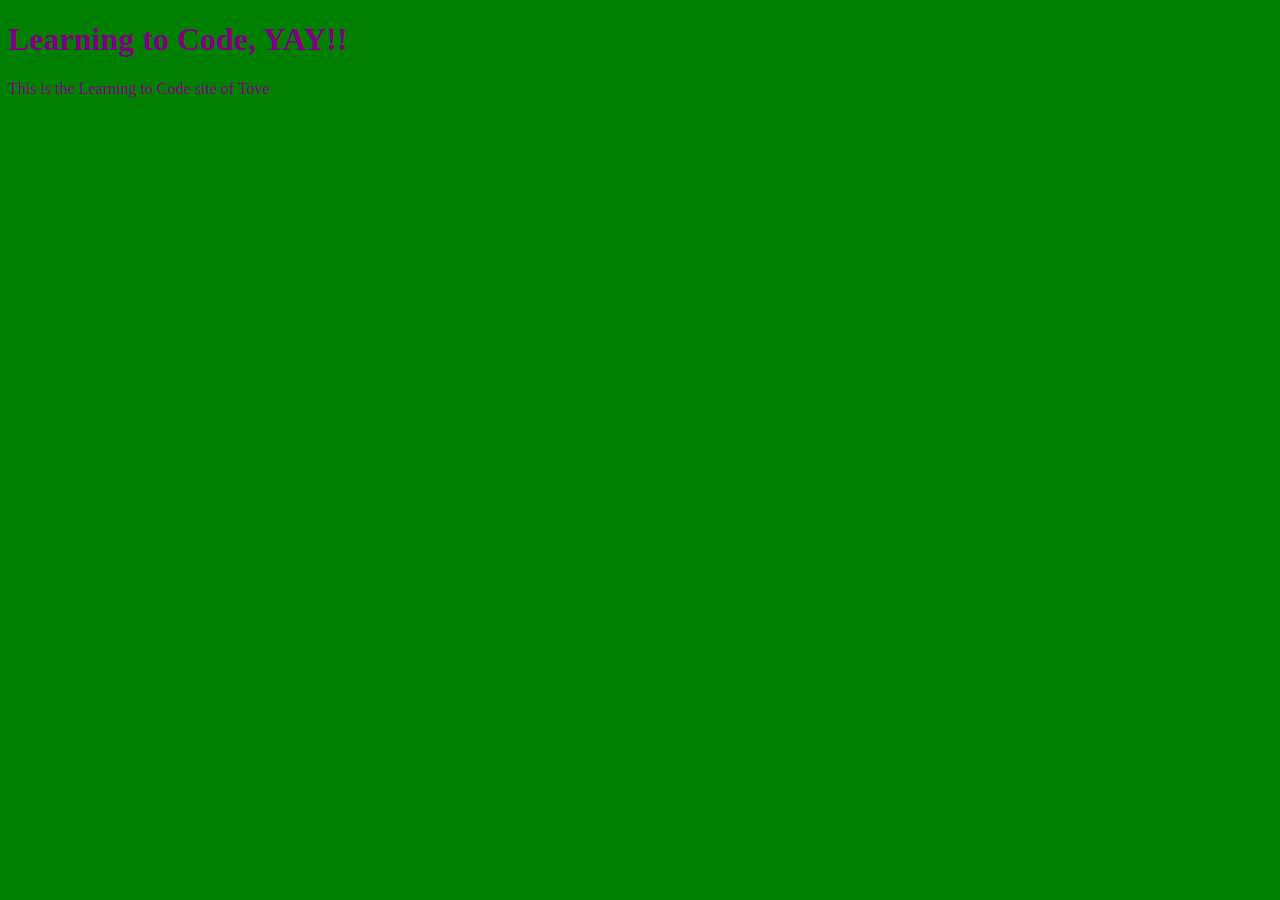
<file: index.html>
<!DOCTYPE html>
<html>
<head>
	<title>Learning to Code, YAY!!</title>
	<link rel="stylesheet" type="text/css" href="css/style.css">
</head>
<body>
<h1>Learning to Code, YAY!!</h1>
<p>This is the Learning to Code site of Tove</p>
</body>
</html>
</file>
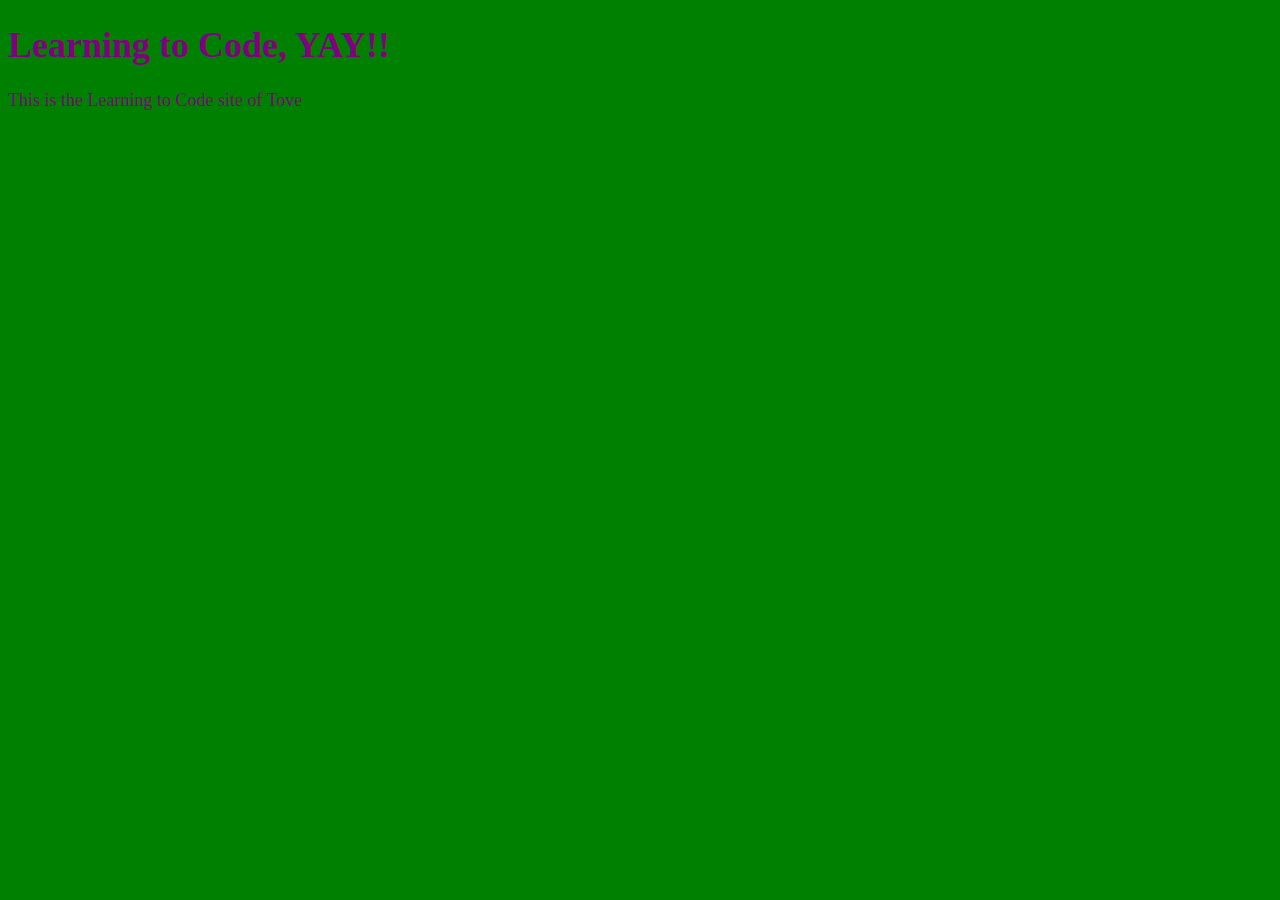
<file: unit1/index.html>
<!DOCTYPE html>
<html>
<head>
	<title>Learning to Code, YAY!!</title>
	<link rel="stylesheet" type="text/css" href="css/style.css">
</head>
<body>
	<h1>Learning to Code, YAY!!</h1>
	<p>This is the Learning to Code site of Tove</p>
</body>
</html>
</file>
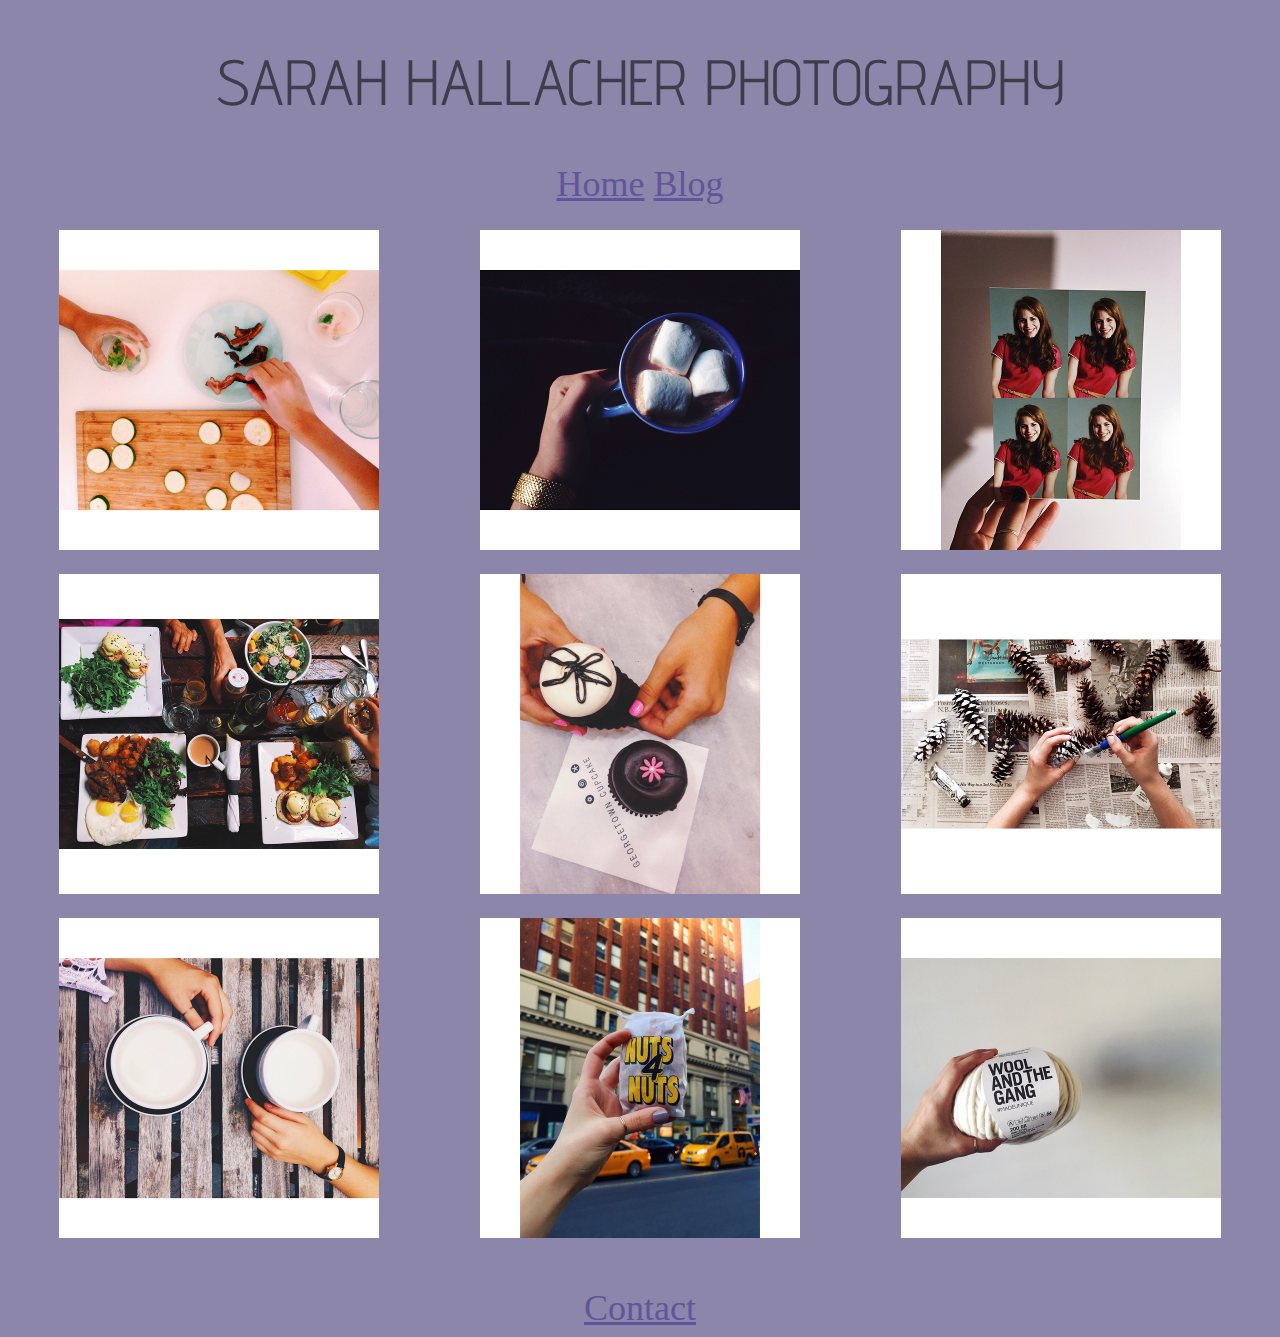
<file: unit_6/index.html>
<!DOCTYPE html>
<html>
<head>
	<title>Sarah Hallacher Photography</title>
	<link rel="stylesheet" type="text/css" href="css/style.css">
	<link href='https://fonts.googleapis.com/css?family=Advent+Pro:400,300' rel='stylesheet' type='text/css'>
</head>

<body>
	<header>
		<h1>Sarah Hallacher Photography</h1>

		<nav>
			<a href="http://tc50.github.io/unit_6/">Home</a>
			<a href="http://tc50.github.io/unit_6/indexblog.html">Blog</a>
		</nav>
	</header>

	<section id="gallery">
    	<div class="photos">
      		 <img src="images/bacon.jpg" alt="Bacon">
		     <img src="images/brunch.jpg" alt="Brunch">
		     <img src="images/chai.jpg" alt="Chai">
    	</div>
    
    	<div class="photos">
		     <img src="images/cocoa.jpg" alt="Cocoa">
		     <img src="images/cupcakes.jpg" alt="Cupcakes">
		     <img src="images/nuts.jpg" alt="Nuts">
    	</div>
    
    	<div class="photos">
		     <img src="images/photobooth.jpg" alt="Photobooth">
		     <img src="images/pinecones.jpg" alt="Pinecones">
      		 <img src="images/yarn.jpg" alt="Yarn">
		</div>
    </section>

	<footer>
		<nav>
			<a href="#">Contact</a>
		</nav>
	</footer>
</body>

</html>
</file>
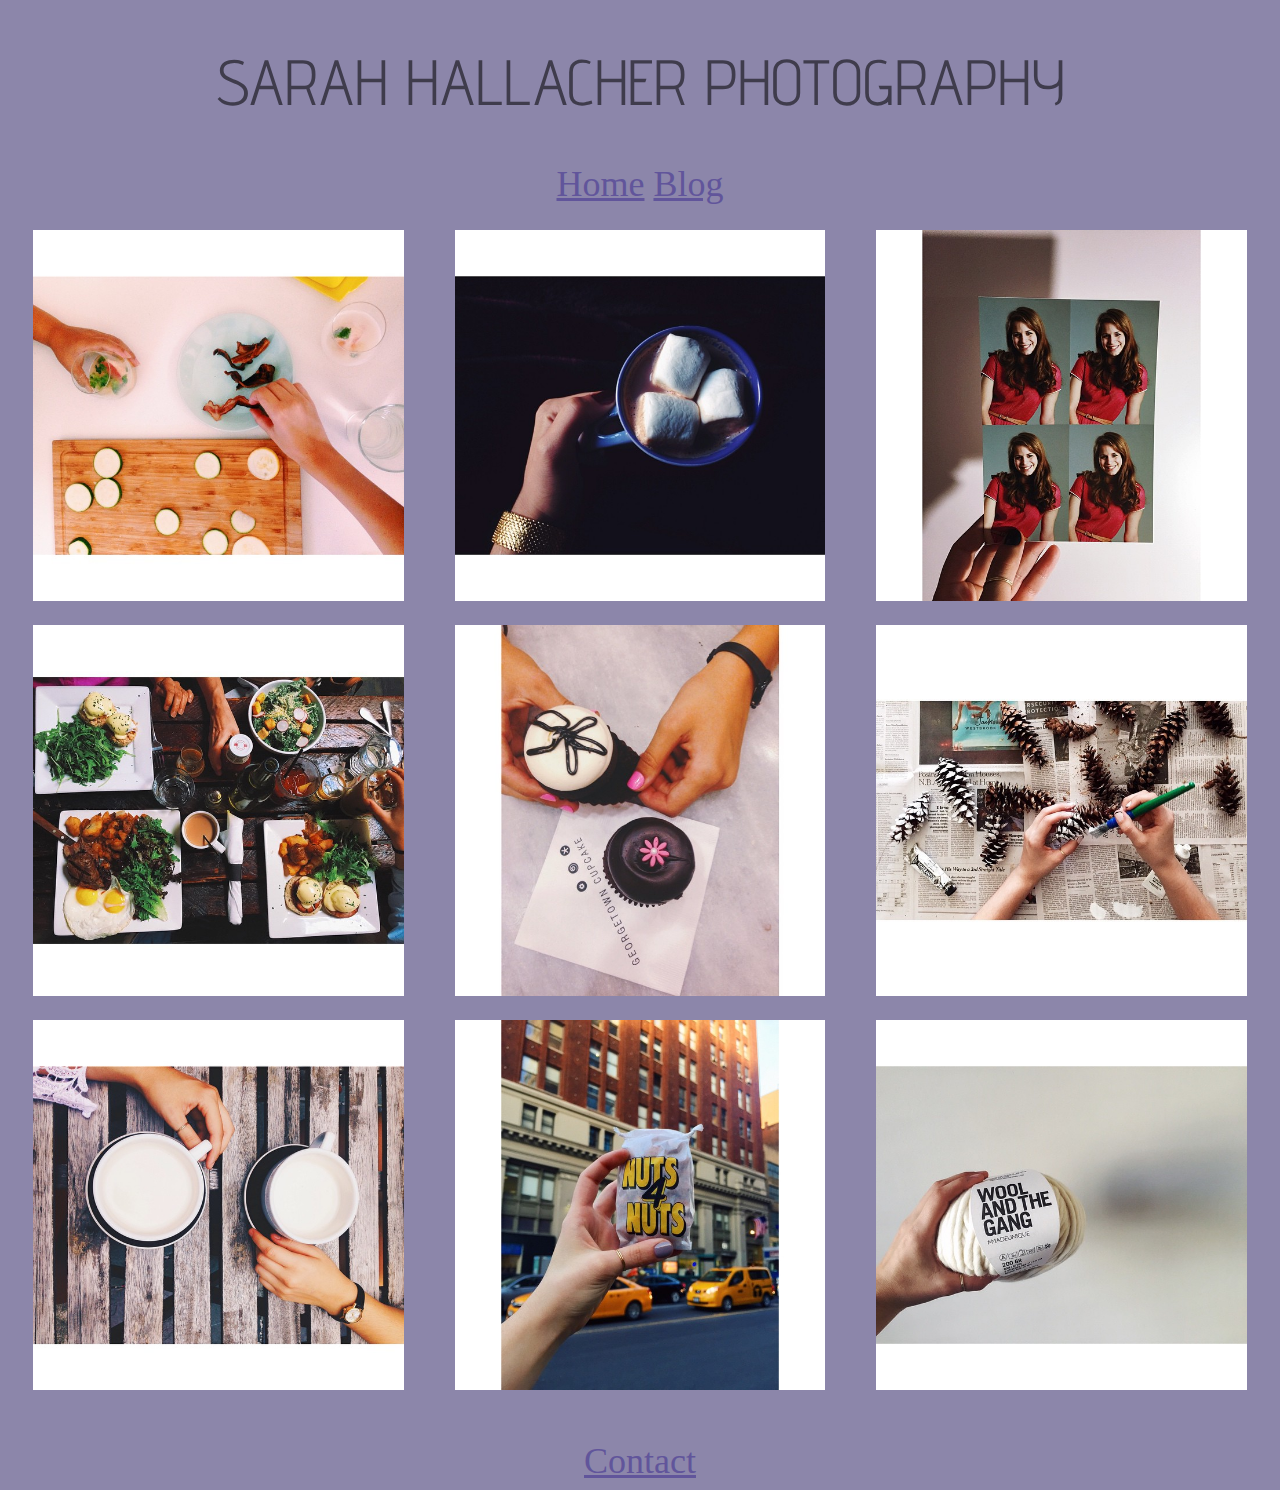
<file: unit_8/index.html>
<!DOCTYPE html>
<html>
<head>
    <title>Sarah Hallacher Photography</title>
    <link rel="stylesheet" type="text/css" href="css/style.css">
    <link href='https://fonts.googleapis.com/css?family=Advent+Pro:400,300' rel='stylesheet' type='text/css'>
</head>

<body>
    <header>
        <h1>Sarah Hallacher Photography</h1>

        <nav>
            <a href="http://tc50.github.io/unit_6/">Home</a>
            <a href="http://tc50.github.io/unit_6/indexblog.html">Blog</a>
        </nav>
    </header>

    <section id="gallery">
        <div class="photos">
             <img src="images/bacon.jpg" alt="Bacon">
             <img src="images/brunch.jpg" alt="Brunch">
             <img src="images/chai.jpg" alt="Chai">
        </div>
    
        <div class="photos">
             <img src="images/cocoa.jpg" alt="Cocoa">
             <img src="images/cupcakes.jpg" alt="Cupcakes">
             <img src="images/nuts.jpg" alt="Nuts">
        </div>
    
        <div class="photos">
             <img src="images/photobooth.jpg" alt="Photobooth">
             <img src="images/pinecones.jpg" alt="Pinecones">
             <img src="images/yarn.jpg" alt="Yarn">
        </div>
    </section>

    <footer>
        <nav>
            <a href="#">Contact</a>
        </nav>
    </footer>
</body>

</html>
</file>
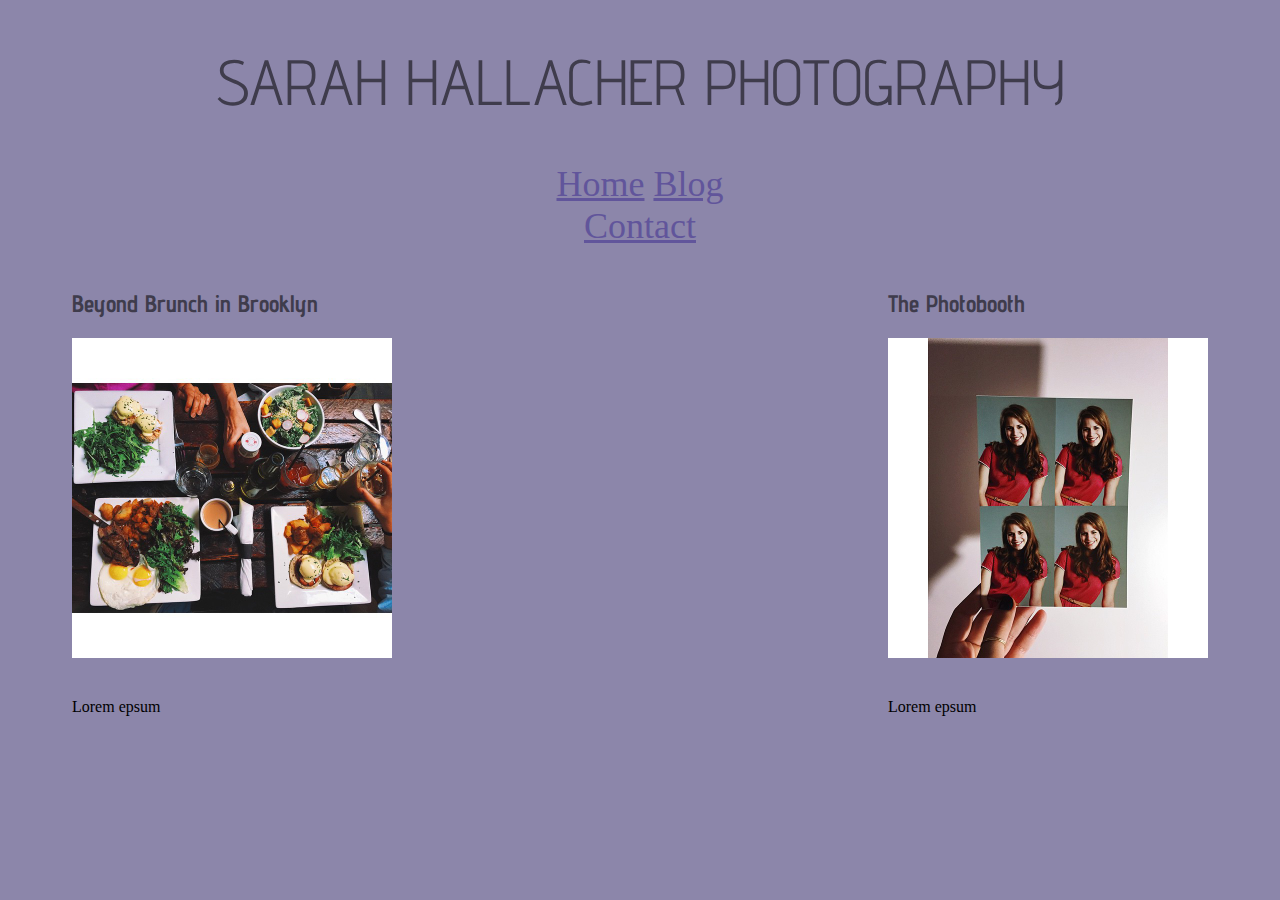
<file: unit_6/indexblog.html>
<!DOCTYPE html>
<html>
<head>
	<title>Sarah Hallacher Photography</title>
		<link rel="stylesheet" type="text/css" href="css/style.css">
		<link href='https://fonts.googleapis.com/css?family=Advent+Pro:400,300' rel='stylesheet' type='text/css'>

</head>

<body>
	<header>
		<h1>Sarah Hallacher Photography</h1>
		<nav>
			<a href="http://tc50.github.io/unit_6/">Home</a>
			<a href="http://tc50.github.io/unit_6/indexblog.html">Blog</a>
		</nav>
	</header>

	<section>
		<div class="brunch">
			<h2>Beyond Brunch in Brooklyn</h2>
			<img src="images/brunch.jpg" alt="Brunch">
			<p>Lorem epsum</p>
		</div>

	<section>
		<div class="photobooth">
			<h2>The Photobooth</h2>
			<img src="images/photobooth.jpg" alt="Photobooth">
			<p>Lorem epsum</p>
		</div>

	<footer>
		<nav>
			<a href="#">Contact</a>
		</nav>
	</footer>
</body>
</html>
</file>
<file: css/style.css>
body {background:green;}
h1{color:purple;}
p{color:purple;}
</file>
<file: unit1/css/style.css>
body {
  background:green;
  color:purple;
  font-size:18px;
}
</file>
<file: unit_6/css/style.css>
body {
	background:#8C86AA;
	box-sizing: border-box;
}

h1{
	color:#3F3C4C;
	font-family: 'Advent Pro', sans-serif;
	font-size: 64px;
	font-weight: normal;
	text-transform: uppercase;
	text-align: center
}

h2{
	color:#3F3C4C;
	font-family: 'Advent Pro', sans-serif;
}

nav {
	background:#8C86AA;
	font-size: 36px;
	text-align: center;
}

nav a {
	color: #61559B;
}

nav a:visited {
	color: #463E8E;
}

nav a:hover {
	color: #FFF;
}

img {
	display: inline-block;
	margin-bottom: 20px;
	width: 320px;
}

.photos {
	text-align: center;
    float: left;
    width: 33.333%;
    padding: 2%;
    box-sizing: border-box;
}

.brunch {
	float: left;
	margin: 4em;
}

.photobooth {
	float: right;
	margin: 4em;
}

footer {
  	text-align: center;
  	font-size: 24px;
  	<a href="#">Contact</a>
}

footer a {
	color: #61559B;
}

footer a:visited {
	color: #463E8E;
}

footer a:hover {
	color: #FFF;
}
</file>
<file: unit_8/css/style.css>
body {
	background:#8C86AA;
	box-sizing: border-box;
	font-size: 16px;
}

h1{
	color:#3F3C4C;
	font-family: 'Advent Pro', sans-serif;
	font-size: 4em;
	font-weight: normal;
	text-transform: uppercase;
	text-align: center
}

h2{
	color:#3F3C4C;
	font-family: 'Advent Pro', sans-serif;
}

nav {
	float: none;
}

nav {
	background:#8C86AA;
	font-size: 2.25em;
	text-align: center;
}

nav a {
	color: #61559B;
}

nav a:visited {
	color: #463E8E;
}

nav a:hover {
	color: #FFF;
}

img {
	display: inline-block;
	margin-bottom: 1.25em;
	width: 100%;
}

.photos {
	text-align: center;
    float: left;
    width: 33.333%;
    padding: 2%;
    box-sizing: border-box;
}

.brunch {
	float: left;
	margin: 4em;
}

.photobooth {
	float: right;
	margin: 4em;
}


@media only screen and (max-width: 768px) {
	body {
		font-size: 14px;
	}
}

@media only screen and (max-width: 580px) {
	body {
		font-size: 12px;
	}
	img {
		width: 320px;
		display: block;
		margin: 2em auto;
	}
	.photos {
		width: auto;
		float: none;
		padding: 0;
	}
}

/*
@media only screen (max-width: 320px) {
  nav {
    float: none;
  }

footer {
  	text-align: center;
  	font-size: 24px;
}

footer a {
	color: #61559B;
}

footer a:visited {
	color: #463E8E;
}

footer a:hover {
	color: #FFF;
}
}
*/
</file>
